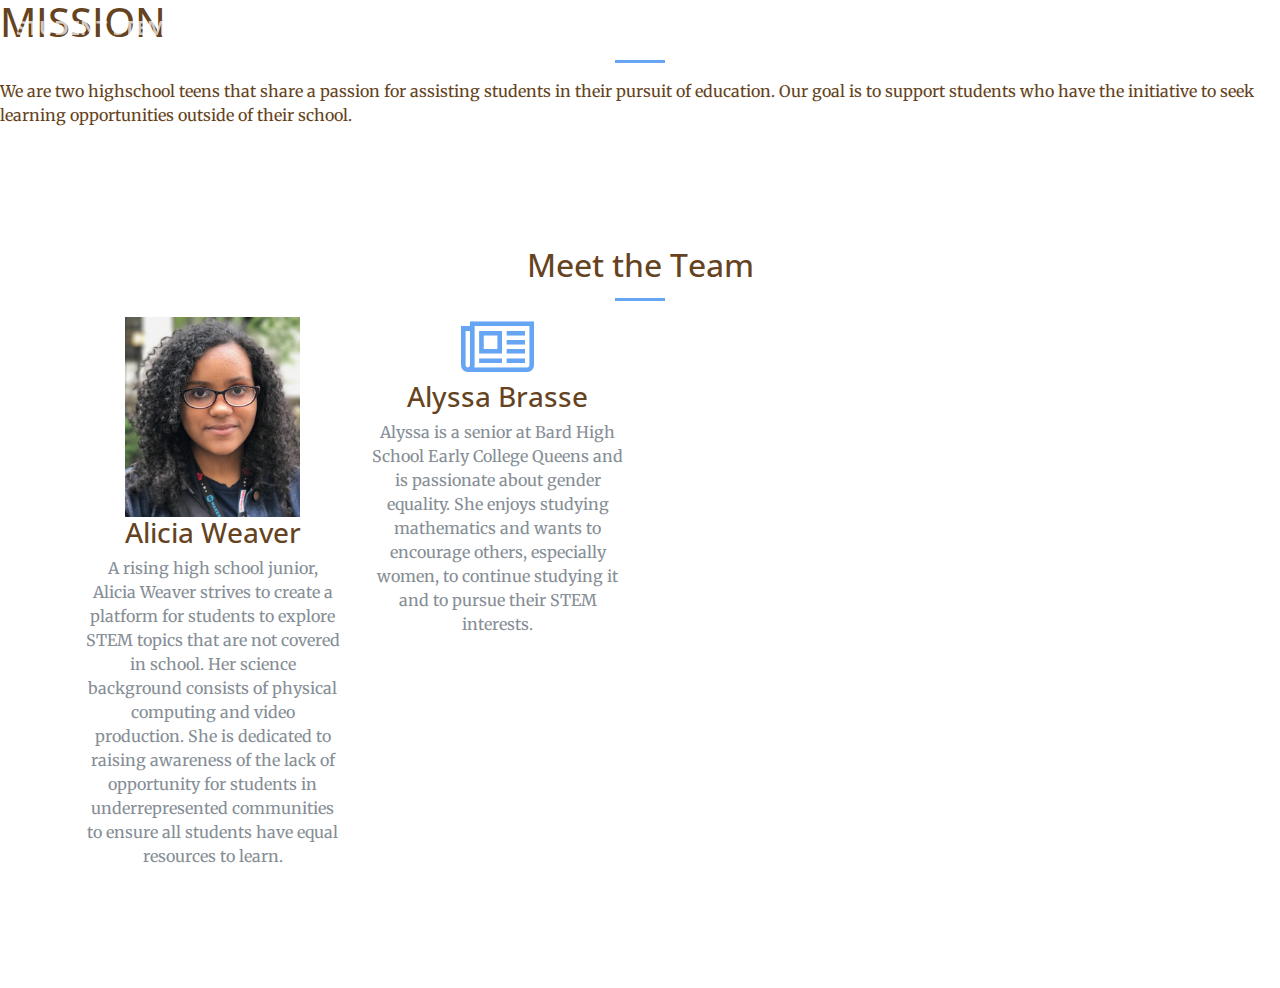
<file: about.html>
<!DOCTYPE html>
<html lang="en">

  <head>

    <meta charset="utf-8">
    <meta name="viewport" content="width=device-width, initial-scale=1, shrink-to-fit=no">
    <meta name="description" content="">
    <meta name="author" content="">

    <title>About</title>

    <!-- Bootstrap core CSS -->
    <link href="vendor/bootstrap/css/bootstrap.min.css" rel="stylesheet">

    <!-- Custom fonts for this template -->
    <link href="vendor/font-awesome/css/font-awesome.min.css" rel="stylesheet" type="text/css">
    <link href='https://fonts.googleapis.com/css?family=Open+Sans:300italic,400italic,600italic,700italic,800italic,400,300,600,700,800' rel='stylesheet' type='text/css'>
    <link href='https://fonts.googleapis.com/css?family=Merriweather:400,300,300italic,400italic,700,700italic,900,900italic' rel='stylesheet' type='text/css'>

    <!-- Plugin CSS -->
    <link href="vendor/magnific-popup/magnific-popup.css" rel="stylesheet">

    <!-- Custom styles for this template -->
    <link href="css/creative.css" rel="stylesheet">

  </head>

  <body id="page-top">

    <!-- Navigation -->
    <nav class="navbar navbar-expand-lg navbar-light fixed-top" id="mainNav">
      <a class="navbar-brand" href="index.html">Student Steminar</a>
      <button class="navbar-toggler navbar-toggler-right" type="button" data-toggle="collapse" data-target="#navbarResponsive" aria-controls="navbarResponsive" aria-expanded="false" aria-label="Toggle navigation">
        <span class="navbar-toggler-icon"></span>
      </button>
      <div class="collapse navbar-collapse" id="navbarResponsive">
        <ul class="navbar-nav ml-auto">
          <li class="nav-item">
            <a class="nav-link" href="about.html">About</a>
          </li>
          <li class="nav-item">
            <a class="nav-link" href="index.html#about">Go Live</a>
          </li>
          <li class="nav-item">
            <a class="nav-link" href="index.html#services">Services</a>
          </li>
          <li class="nav-item">
            <a class="nav-link" href="index.html#portfolio">Courses</a>
          </li>
          <li class="nav-item">
            <a class="nav-link" href="index.html#contact">Contact</a>
          </li>
        </ul>
      </div>
    </nav>

    <header class="about">
      <div class="header-content">
        <div class="header-content-inner">
          <h1 id="homeHeading">MISSION</h1>
          <hr>
          <p>We are two highschool teens that share a passion for assisting students in their pursuit of education. Our goal is to support students who have the initiative to seek learning opportunities outside of their school.</p>
        </div>
      </div>
    </header>

    <section id="services">
      <div class="container">
        <div class="row">
          <div class="col-lg-12 text-center">
            <h2 class="section-heading">Meet the Team</h2>
            <hr class="primary">
          </div>
      <div class="col-lg-3 col-md-6 text-center">
        <div class="service-boxleft">
          <img src="img/AliciaWProfilePic.jpg" alt="Mountain View" style="width:175px;height:200px;">
          <h3>Alicia Weaver</h3>
          <p class="text-muted">A rising high school junior, Alicia Weaver strives to create a platform for students to explore STEM topics that are not covered in school. Her science background consists of physical computing and video production. She is dedicated to raising awareness of the lack of opportunity for students in underrepresented communities to ensure all students have equal resources to learn.</p>
        </div>
      </div>
      <div class="col-lg-3 col-md-6 text-center">
        <div class="service-boxright">
          <i class="fa fa-4x fa-newspaper-o text-primary sr-icons"></i>
          <h3>Alyssa Brasse</h3>
          <p class="text-muted">Alyssa is a senior at Bard High School Early College Queens and is passionate about gender equality. She enjoys studying mathematics and wants to encourage others, especially women, to continue studying it and to pursue their STEM interests. </p>
        </div>
      </div>
    </div>
  </div>
</section>

    <script src="vendor/jquery/jquery.min.js"></script>
    <script src="vendor/popper/popper.min.js"></script>
    <script src="vendor/bootstrap/js/bootstrap.min.js"></script>

    <!-- Plugin JavaScript -->
    <script src="vendor/jquery-easing/jquery.easing.min.js"></script>
    <script src="vendor/scrollreveal/scrollreveal.min.js"></script>
    <script src="vendor/magnific-popup/jquery.magnific-popup.min.js"></script>

    <!-- Custom scripts for this template -->
    <script src="js/creative.min.js"></script>

  </body>

</html>
</file>
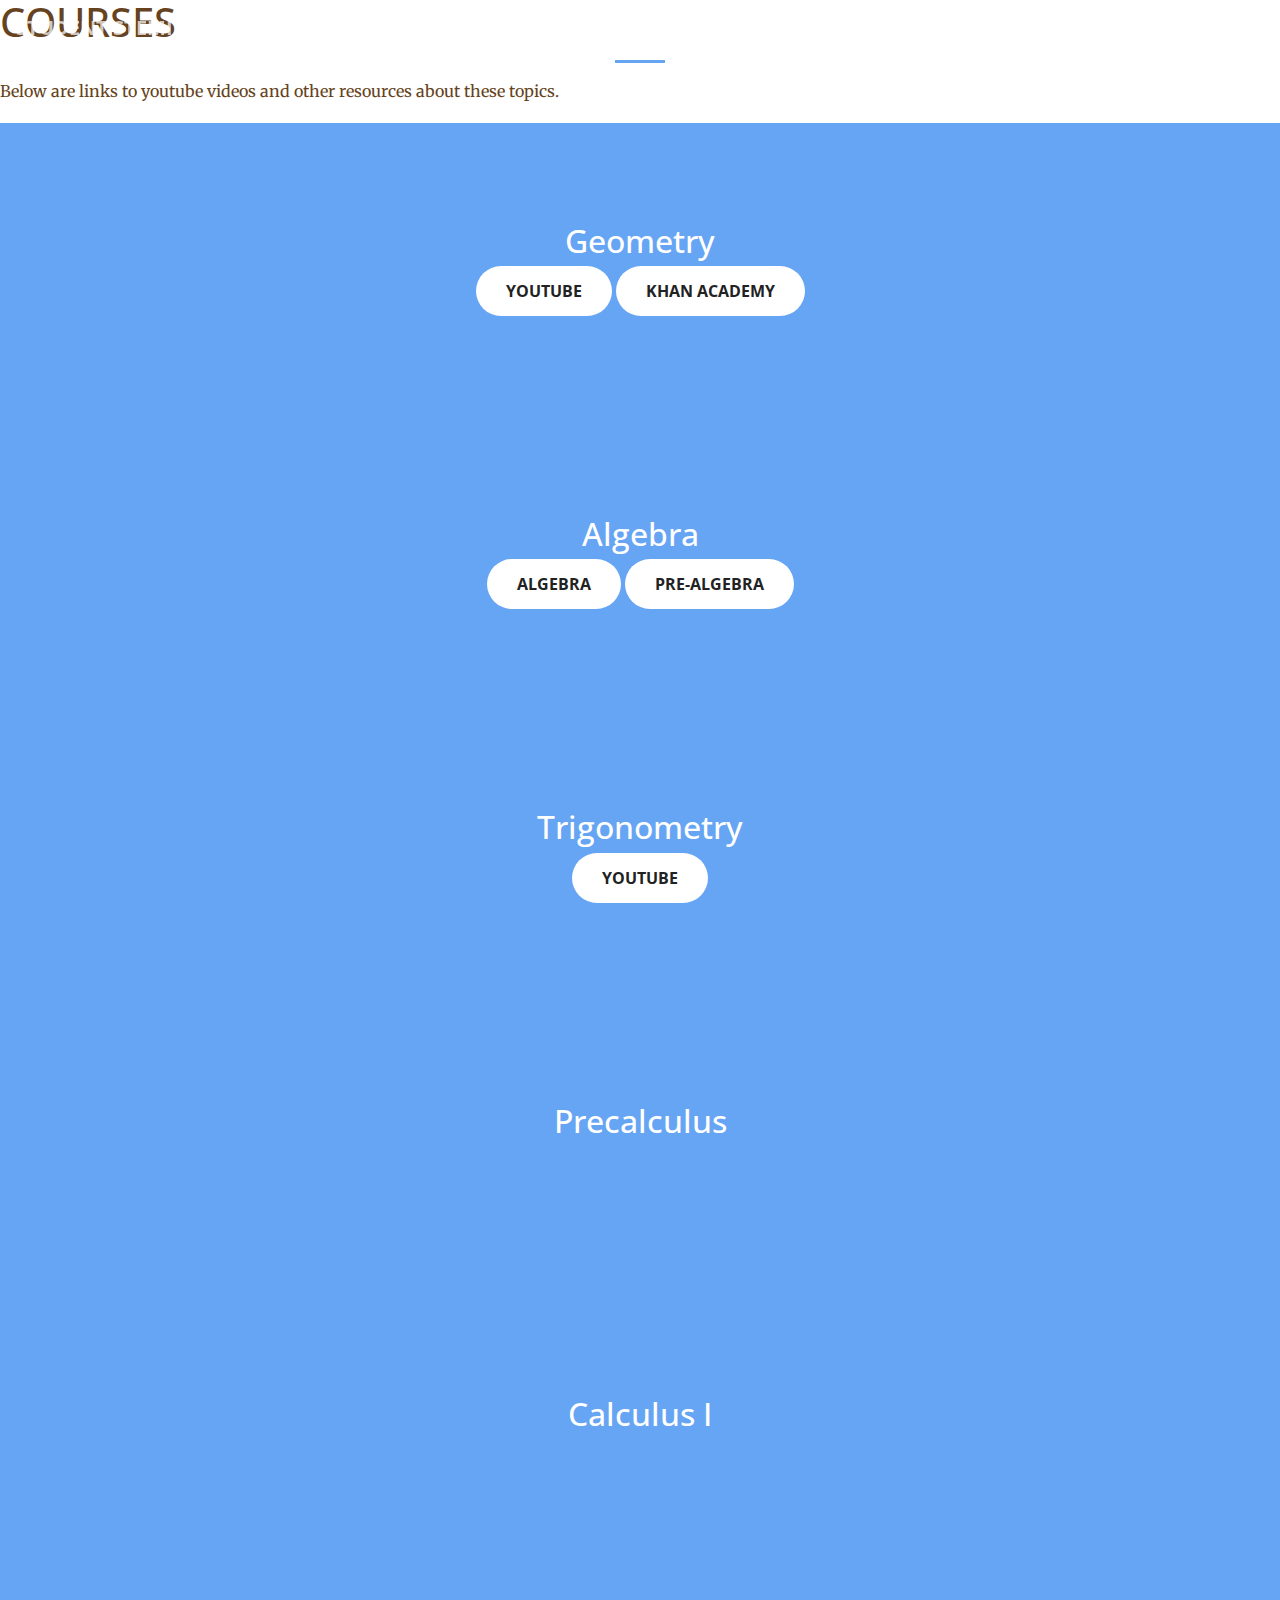
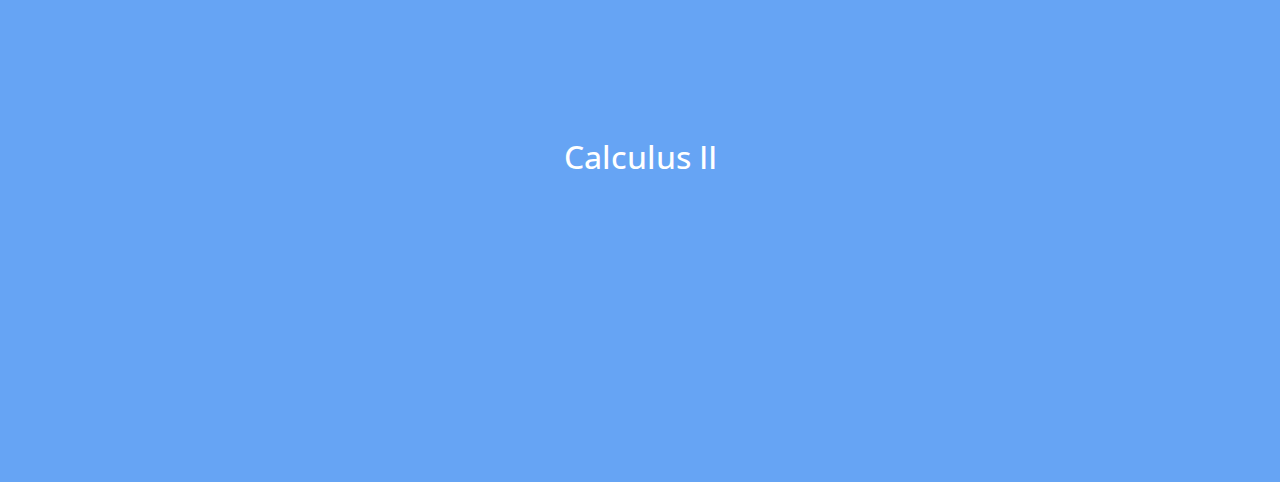
<file: videos.html>
<!DOCTYPE html>
<html lang="en">

  <head>

    <meta charset="utf-8">
    <meta name="viewport" content="width=device-width, initial-scale=1, shrink-to-fit=no">
    <meta name="description" content="">
    <meta name="author" content="">

    <title>Videos</title>

    <!-- Bootstrap core CSS -->
    <link href="vendor/bootstrap/css/bootstrap.min.css" rel="stylesheet">

    <!-- Custom fonts for this template -->
    <link href="vendor/font-awesome/css/font-awesome.min.css" rel="stylesheet" type="text/css">
    <link href='https://fonts.googleapis.com/css?family=Open+Sans:300italic,400italic,600italic,700italic,800italic,400,300,600,700,800' rel='stylesheet' type='text/css'>
    <link href='https://fonts.googleapis.com/css?family=Merriweather:400,300,300italic,400italic,700,700italic,900,900italic' rel='stylesheet' type='text/css'>

    <!-- Plugin CSS -->
    <link href="vendor/magnific-popup/magnific-popup.css" rel="stylesheet">

    <!-- Custom styles for this template -->
    <link href="css/creative.css" rel="stylesheet">

  </head>

  <body id="page-top">

    <!-- Navigation -->
    <nav class="navbar navbar-expand-lg navbar-light fixed-top" id="mainNav">
      <a class="navbar-brand" href="index.html">Student Steminar</a>
      <button class="navbar-toggler navbar-toggler-right" type="button" data-toggle="collapse" data-target="#navbarResponsive" aria-controls="navbarResponsive" aria-expanded="false" aria-label="Toggle navigation">
        <span class="navbar-toggler-icon"></span>
      </button>
      <div class="collapse navbar-collapse" id="navbarResponsive">
        <ul class="navbar-nav ml-auto">
          <li class="nav-item">
            <a class="nav-link" href="about.html">About</a>
          </li>
          <li class="nav-item">
            <a class="nav-link" href="index.html#about">Go Live</a>
          </li>
          <li class="nav-item">
            <a class="nav-link" href="index.html#services">Services</a>
          </li>
          <li class="nav-item">
            <a class="nav-link" href="index.html#portfolio">Courses</a>
          </li>
          <li class="nav-item">
            <a class="nav-link" href="index.html#contact">Contact</a>
          </li>
        </ul>
      </div>
    </nav>

    <header class="videos">
      <div class="header-content">
        <div class="header-content-inner">
          <h1 id="homeHeading">COURSES</h1>
          <hr>
          <p>Below are links to youtube videos and other resources about these topics.</p>
        </div>
      </div>
    </header>

    <section class="bg-primary" id="geometry">
      <div class="container">
        <div class="row">
          <div class="col-lg-8 mx-auto text-center">
            <h2 class="section-heading text-white">Geometry</h2>
            <a class="btn btn-default btn-xl sr-button" href="https://www.youtube.com/embed/videoseries?list=PLJ8OrXpbC-BN6ixAwozSKmgppEvkE2_rT">Youtube</a>
            <a class="btn btn-default btn-xl sr-button" href="https://www.khanacademy.org/math/geometry">Khan Academy</a>
          </div>
        </div>
      </div>
    </section>

    <section class="bg-primary" id="algebra">
      <div class="container">
        <div class="row">
          <div class="col-lg-8 mx-auto text-center">
            <h2 class="section-heading text-white">Algebra</h2>
            <a class="btn btn-default btn-xl sr-button" href="https://www.youtube.com/embed/videoseries?list=PLJ8OrXpbC-BP9hyAHCfjloy8RC7vsULiv">Algebra</a>
            <a class="btn btn-default btn-xl sr-button" href="https://www.youtube.com/embed/videoseries?list=PLJ8OrXpbC-BOyMIWkgPAbRQTB5u39q1p1">Pre-Algebra</a>
          </div>
        </div>
      </div>
    </section>

    <section class="bg-primary" id="trig">
      <div class="container">
        <div class="row">
          <div class="col-lg-8 mx-auto text-center">
            <h2 class="section-heading text-white">Trigonometry</h2>
            <a class="btn btn-default btn-xl sr-button" href="https://www.youtube.com/embed/videoseries?list=PLJ8OrXpbC-BMGX71JYJU9ofWlPhjhw92I">Youtube</a>
          </div>
        </div>
      </div>
    </section>

    <section class="bg-primary" id="precalc">
      <div class="container">
        <div class="row">
          <div class="col-lg-8 mx-auto text-center">
            <h2 class="section-heading text-white">Precalculus</h2>
            <a class="btn btn-default btn-xl sr-button" href="https://www.youtube.com/embed/videoseries?list=PLJ8OrXpbC-BOLjlVKHcFyVh-K5PreRqY7">Youtube</a>
          </div>
        </div>
      </div>
    </section>

    <section class="bg-primary" id="calc1">
      <div class="container">
        <div class="row">
          <div class="col-lg-8 mx-auto text-center">
            <h2 class="section-heading text-white">Calculus I</h2>
            <a class="btn btn-default btn-xl sr-button" href="https://www.youtube.com/embed/videoseries?list=PLJ8OrXpbC-BPGQeSHLcDy6Li2IU2ylEd8">Limits & Continuity</a>
            <a class="btn btn-default btn-xl sr-button" href="https://www.youtube.com/embed/videoseries?list=PLJ8OrXpbC-BN26s7tmqlWic7nsmC8wJmx">Derivatives</a>
            <a class="btn btn-default btn-xl sr-button" href="https://www.youtube.com/embed/videoseries?list=PLJ8OrXpbC-BOyqq-8op0QvpQ10yRH6Ceg">Applications of Derivatives</a>
            <a class="btn btn-default btn-xl sr-button" href="http://press.princeton.edu/video/banner/">Princeton</a>
            <a class="btn btn-default btn-xl sr-button" href="https://www.khanacademy.org/math/ap-calculus-ab">Khan Academy</a>
            <a class="btn btn-default btn-xl sr-button" href="http://www.astronomia.edu.uy/progs/calculo/The_Calculus_Lifesaver.pdf">The Calculus Lifesaver: Textbook</a>
          </div>
        </div>
      </div>
    </section>

    <section class="bg-primary" id="calc2">
      <div class="container">
        <div class="row">
          <div class="col-lg-8 mx-auto text-center">
            <h2 class="section-heading text-white">Calculus II</h2>
            <a class="btn btn-default btn-xl sr-button" href="https://www.youtube.com/embed/videoseries?list=PLJ8OrXpbC-BMLY0W20zQrTWWDoqSeOoG3">Integrals</a>
            <a class="btn btn-default btn-xl sr-button" href="https://www.youtube.com/embed/videoseries?list=PLJ8OrXpbC-BMz4irMey8DcJe_iiXgA9aI">Applications of Integrals</a>
            <a class="btn btn-default btn-xl sr-button" href="https://www.youtube.com/embed/videoseries?list=PLJ8OrXpbC-BNjv72PRNBSrby40R6LKy6r">Polar & Parametric</a>
            <a class="btn btn-default btn-xl sr-button" href="https://www.youtube.com/embed/videoseries?list=PLJ8OrXpbC-BPaXEPecIAS_ddViV2_gcYL">Sequences & Series</a>
            <a class="btn btn-default btn-xl sr-button" href="http://press.princeton.edu/video/banner/">The Calculus Lifesaver: Lectures</a>
            <a class="btn btn-default btn-xl sr-button" href="https://www.khanacademy.org/math/ap-calculus-bc">Khan Academy</a>
            <a class="btn btn-default btn-xl sr-button" href="http://brianveitch.com/calculus2/finalexam/final-exam-review.pdf">Reference Sheet</a>
            <a class="btn btn-default btn-xl sr-button" href="http://www.astronomia.edu.uy/progs/calculo/The_Calculus_Lifesaver.pdf">The Calculus Lifesaver: Textbook</a>
          </div>
        </div>
      </div>
    </section>

    <script src="vendor/jquery/jquery.min.js"></script>
    <script src="vendor/popper/popper.min.js"></script>
    <script src="vendor/bootstrap/js/bootstrap.min.js"></script>

    <!-- Plugin JavaScript -->
    <script src="vendor/jquery-easing/jquery.easing.min.js"></script>
    <script src="vendor/scrollreveal/scrollreveal.min.js"></script>
    <script src="vendor/magnific-popup/jquery.magnific-popup.min.js"></script>

    <!-- Custom scripts for this template -->
    <script src="js/creative.min.js"></script>

  </body>

  </html>
</file>
<file: css/creative.css>
/*!
 * Start Bootstrap - Createive v4.0.0-alpha (http://startbootstrap.com/template-overviews/creative)
 * Copyright 2013-2017 Start Bootstrap
 * Licensed under MIT (https://github.com/BlackrockDigital/startbootstrap-creative/blob/master/LICENSE)
 */
body,
html {
  width: 100%;
  height: 100%; }

body {
  font-family: 'Merriweather', 'Helvetica Neue', Arial, sans-serif; }

hr {
  max-width: 50px;
  border-width: 3px;
  border-color: #66a4f4; }

hr.light {
  border-color: white; }

a {
  color: #F05F40;
  -webkit-transition: all 0.2s;
  -moz-transition: all 0.2s;
  transition: all 0.2s; }
  a:focus, a:hover {
    color: #f05f40; }

h1,
h2,
h3,
h4,
h5,
h6 {
  font-family: 'Open Sans', 'Helvetica Neue', Arial, sans-serif;
  color: #654321;
}

p {
  font-size: 16px;
  line-height: 1.5;
  margin-bottom: 20px;
  color: #654321; }

.bg-primary {
  background-color: #66a4f4 !important; }

.bg-dark {
  color: white;
  background-color: #222222 !important; }

.text-faded {
  color: rgba(255, 255, 255, 0.7); }

section {
  padding: 100px 0; }

.section-heading {
  margin-top: 0; }

::-moz-selection {
  color: white;
  background: #222222;
  text-shadow: none; }

::selection {
  color: white;
  background: #222222;
  text-shadow: none; }

img::selection {
  color: white;
  background: transparent; }

img::-moz-selection {
  color: white;
  background: transparent; }

body {
  -webkit-tap-highlight-color: #222222; }

#mainNav {
  border-color: rgba(34, 34, 34, 0.05);
  background-color: white;
  font-family: 'Open Sans', 'Helvetica Neue', Arial, sans-serif;
  -webkit-transition: all 0.2s;
  -moz-transition: all 0.2s;
  transition: all 0.2s; }
  #mainNav .navbar-brand {
    font-weight: 700;
    text-transform: uppercase;
    color: #66a4f4;
    font-family: 'Open Sans', 'Helvetica Neue', Arial, sans-serif; }
    #mainNav .navbar-brand:focus, #mainNav .navbar-brand:hover {
      color: #66a4f4; }
  #mainNav .navbar-toggle {
    font-size: 12px;
    font-weight: 700;
    text-transform: uppercase;
    color: #568dd3; }
  #mainNav .navbar-nav > li.nav-item > a.nav-link:focus,
  #mainNav .navbar-nav > li.nav-item > a.nav-link {
    font-size: 13px;
    font-weight: 700;
    text-transform: uppercase;
    color: #66a4f4; }
    #mainNav .navbar-nav > li.nav-item > a.nav-link:focus:hover,
    #mainNav .navbar-nav > li.nav-item > a.nav-link:hover {
      color: #66a4f4; }
    #mainNav .navbar-nav > li.nav-item > a.nav-link:focus.active,
    #mainNav .navbar-nav > li.nav-item > a.nav-link.active {
      color: #66a4f4 !important;
      background-color: transparent; }
      #mainNav .navbar-nav > li.nav-item > a.nav-link:focus.active:hover,
      #mainNav .navbar-nav > li.nav-item > a.nav-link.active:hover {
        background-color: transparent; }
  @media (min-width: 992px) {
    #mainNav {
      border-color: rgba(255, 255, 255, 0.3);
      background-color: transparent; }
      #mainNav .navbar-brand {
        color: rgba(255, 255, 255, 0.7); }
        #mainNav .navbar-brand:focus, #mainNav .navbar-brand:hover {
          color: white; }
      #mainNav .navbar-nav > li.nav-item > a.nav-link,
      #mainNav .navbar-nav > li.nav-item > a.nav-link:focus {
        color: rgba(255, 255, 255, 0.7); }
        #mainNav .navbar-nav > li.nav-item > a.nav-link:hover,
        #mainNav .navbar-nav > li.nav-item > a.nav-link:focus:hover {
          color: white; }
      #mainNav.navbar-shrink {
        border-color: rgba(34, 34, 34, 0.05);
        background-color: white; }
        #mainNav.navbar-shrink .navbar-brand {
          font-size: 16px;
          color: #66a4f4; }
          #mainNav.navbar-shrink .navbar-brand:focus, #mainNav.navbar-shrink .navbar-brand:hover {
            color: #66a4f4; }
        #mainNav.navbar-shrink .navbar-nav > li.nav-item > a.nav-link,
        #mainNav.navbar-shrink .navbar-nav > li.nav-item > a.nav-link:focus {
          color: #66a4f4; }
          #mainNav.navbar-shrink .navbar-nav > li.nav-item > a.nav-link:hover,
          #mainNav.navbar-shrink .navbar-nav > li.nav-item > a.nav-link:focus:hover {
            color: #66a4f4; } }

header.masthead {
  position: relative;
  width: 100%;
  min-height: auto;
  text-align: center;
  color: white;
  background-image: url("../img/header.jpg");
  background-position: center;
  -webkit-background-size: cover;
  -moz-background-size: cover;
  -o-background-size: cover;
  background-size: cover; }
  header.masthead .header-content {
    position: relative;
    width: 100%;
    padding: 150px 15px 100px;
    text-align: center; }
    header.masthead .header-content .header-content-inner h1 {
      font-size: 30px;
      font-weight: 700;
      margin-top: 0;
      margin-bottom: 0;
      text-transform: uppercase;
      color: #000000; }
    header.masthead .header-content .header-content-inner hr {
      margin: 30px auto;
    }
    header.masthead .header-content .header-content-inner p {
      font-size: 16px;
      font-weight: 40;
      margin-bottom: 50px;
      color: #000000; }
  @media (min-width: 768px) {
    header.masthead {
      height: 100%;
      min-height: 600px; }
      header.masthead .header-content {
        position: absolute;
        top: 50%;
        padding: 0 50px;
        -webkit-transform: translateY(-50%);
        -ms-transform: translateY(-50%);
        transform: translateY(-50%); }
        header.masthead .header-content .header-content-inner {
          max-width: 1000px;
          margin-right: auto;
          margin-left: auto; }
          header.masthead .header-content .header-content-inner h1 {
            font-size: 50px; }
          header.masthead .header-content .header-content-inner p {
            font-size: 18px;
            max-width: 80%;
            margin-right: auto;
            margin-left: auto; } }

.service-box {
  max-width: 400px;
  margin: 50px auto 0; }
  @media (min-width: 992px) {
    .service-box {
      margin: 20px auto 0; } }
  .service-box p {
    margin-bottom: 0; }

.portfolio-box {
  position: relative;
  display: block;
  max-width: 650px;
  margin: 0 auto; }
  .portfolio-box .portfolio-box-caption {
    position: absolute;
    bottom: 0;
    display: block;
    width: 100%;
    height: 100%;
    text-align: center;
    opacity: 0;
    color: white;
    background: rgba(240, 95, 64, 0.9);
    -webkit-transition: all 0.2s;
    -moz-transition: all 0.2s;
    transition: all 0.2s; }
    .portfolio-box .portfolio-box-caption .portfolio-box-caption-content {
      position: absolute;
      top: 50%;
      width: 100%;
      transform: translateY(-50%);
      text-align: center; }
      .portfolio-box .portfolio-box-caption .portfolio-box-caption-content .project-category,
      .portfolio-box .portfolio-box-caption .portfolio-box-caption-content .project-name {
        padding: 0 15px;
        font-family: 'Open Sans', 'Helvetica Neue', Arial, sans-serif; }
      .portfolio-box .portfolio-box-caption .portfolio-box-caption-content .project-category {
        font-size: 14px;
        font-weight: 600;
        text-transform: uppercase; }
      .portfolio-box .portfolio-box-caption .portfolio-box-caption-content .project-name {
        font-size: 18px; }
  .portfolio-box:hover .portfolio-box-caption {
    opacity: 1; }
  .portfolio-box:focus {
    outline: none; }
  @media (min-width: 768px) {
    .portfolio-box .portfolio-box-caption .portfolio-box-caption-content .project-category {
      font-size: 16px; }
    .portfolio-box .portfolio-box-caption .portfolio-box-caption-content .project-name {
      font-size: 22px; } }

.call-to-action {
  padding: 50px 0; }
  .call-to-action h2 {
    margin: 0 auto 20px; }

.text-primary {
  color: #66a4f4 !important; }

.no-gutter > [class*='col-'] {
  padding-right: 0;
  padding-left: 0; }

.btn-default {
  color: #222222;
  border-color: white;
  background-color: white; }
  .btn-default.focus, .btn-default:focus {
    color: #222222;
    border-color: #bfbfbf;
    background-color: #e6e6e6; }
  .btn-default:hover {
    color: #222222;
    border-color: #e0e0e0;
    background-color: #e6e6e6; }
  .btn-default.active, .btn-default:active,
  .open > .btn-default.dropdown-toggle {
    color: #222222;
    border-color: #e0e0e0;
    background-color: #e6e6e6; }
    .btn-default.active.focus, .btn-default.active:focus, .btn-default.active:hover, .btn-default:active.focus, .btn-default:active:focus, .btn-default:active:hover,
    .open > .btn-default.dropdown-toggle.focus,
    .open > .btn-default.dropdown-toggle:focus,
    .open > .btn-default.dropdown-toggle:hover {
      color: #222222;
      border-color: #bfbfbf;
      background-color: #d4d4d4; }
  .btn-default.active, .btn-default:active,
  .open > .btn-default.dropdown-toggle {
    background-image: none; }
  .btn-default.disabled.focus, .btn-default.disabled:focus, .btn-default.disabled:hover, .btn-default[disabled].focus, .btn-default[disabled]:focus, .btn-default[disabled]:hover,
  fieldset[disabled] .btn-default.focus,
  fieldset[disabled] .btn-default:focus,
  fieldset[disabled] .btn-default:hover {
    border-color: white;
    background-color: white; }
  .btn-default .badge {
    color: white;
    background-color: #222222; }

.btn-primary {
  color: white;
  border-color: #F05F40;
  background-color: #66a4f4; }
  .btn-primary.focus, .btn-primary:focus {
    color: white;
    border-color: #a4270d;
    background-color: #eb3812; }
  .btn-primary:hover {
    color: white;
    border-color: #e13612;
    background-color: #568dd3; }
  .btn-primary.active, .btn-primary:active,
  .open > .btn-primary.dropdown-toggle {
    color: white;
    border-color: #e13612;
    background-color: #eb3812; }
    .btn-primary.active.focus, .btn-primary.active:focus, .btn-primary.active:hover, .btn-primary:active.focus, .btn-primary:active:focus, .btn-primary:active:hover,
    .open > .btn-primary.dropdown-toggle.focus,
    .open > .btn-primary.dropdown-toggle:focus,
    .open > .btn-primary.dropdown-toggle:hover {
      color: white;
      border-color: #a4270d;
      background-color: #c93110; }
  .btn-primary.active, .btn-primary:active,
  .open > .btn-primary.dropdown-toggle {
    background-image: none; }
  .btn-primary.disabled.focus, .btn-primary.disabled:focus, .btn-primary.disabled:hover, .btn-primary[disabled].focus, .btn-primary[disabled]:focus, .btn-primary[disabled]:hover,
  fieldset[disabled] .btn-primary.focus,
  fieldset[disabled] .btn-primary:focus,
  fieldset[disabled] .btn-primary:hover {
    border-color: #F05F40;
    background-color: #F05F40; }
  .btn-primary .badge {
    color: #F05F40;
    background-color: white; }

.btn {
  font-weight: 700;
  text-transform: uppercase;
  border: none;
  border-radius: 300px;
  font-family: 'Open Sans', 'Helvetica Neue', Arial, sans-serif; }

.btn-xl {
  padding: 15px 30px; }
</file>
